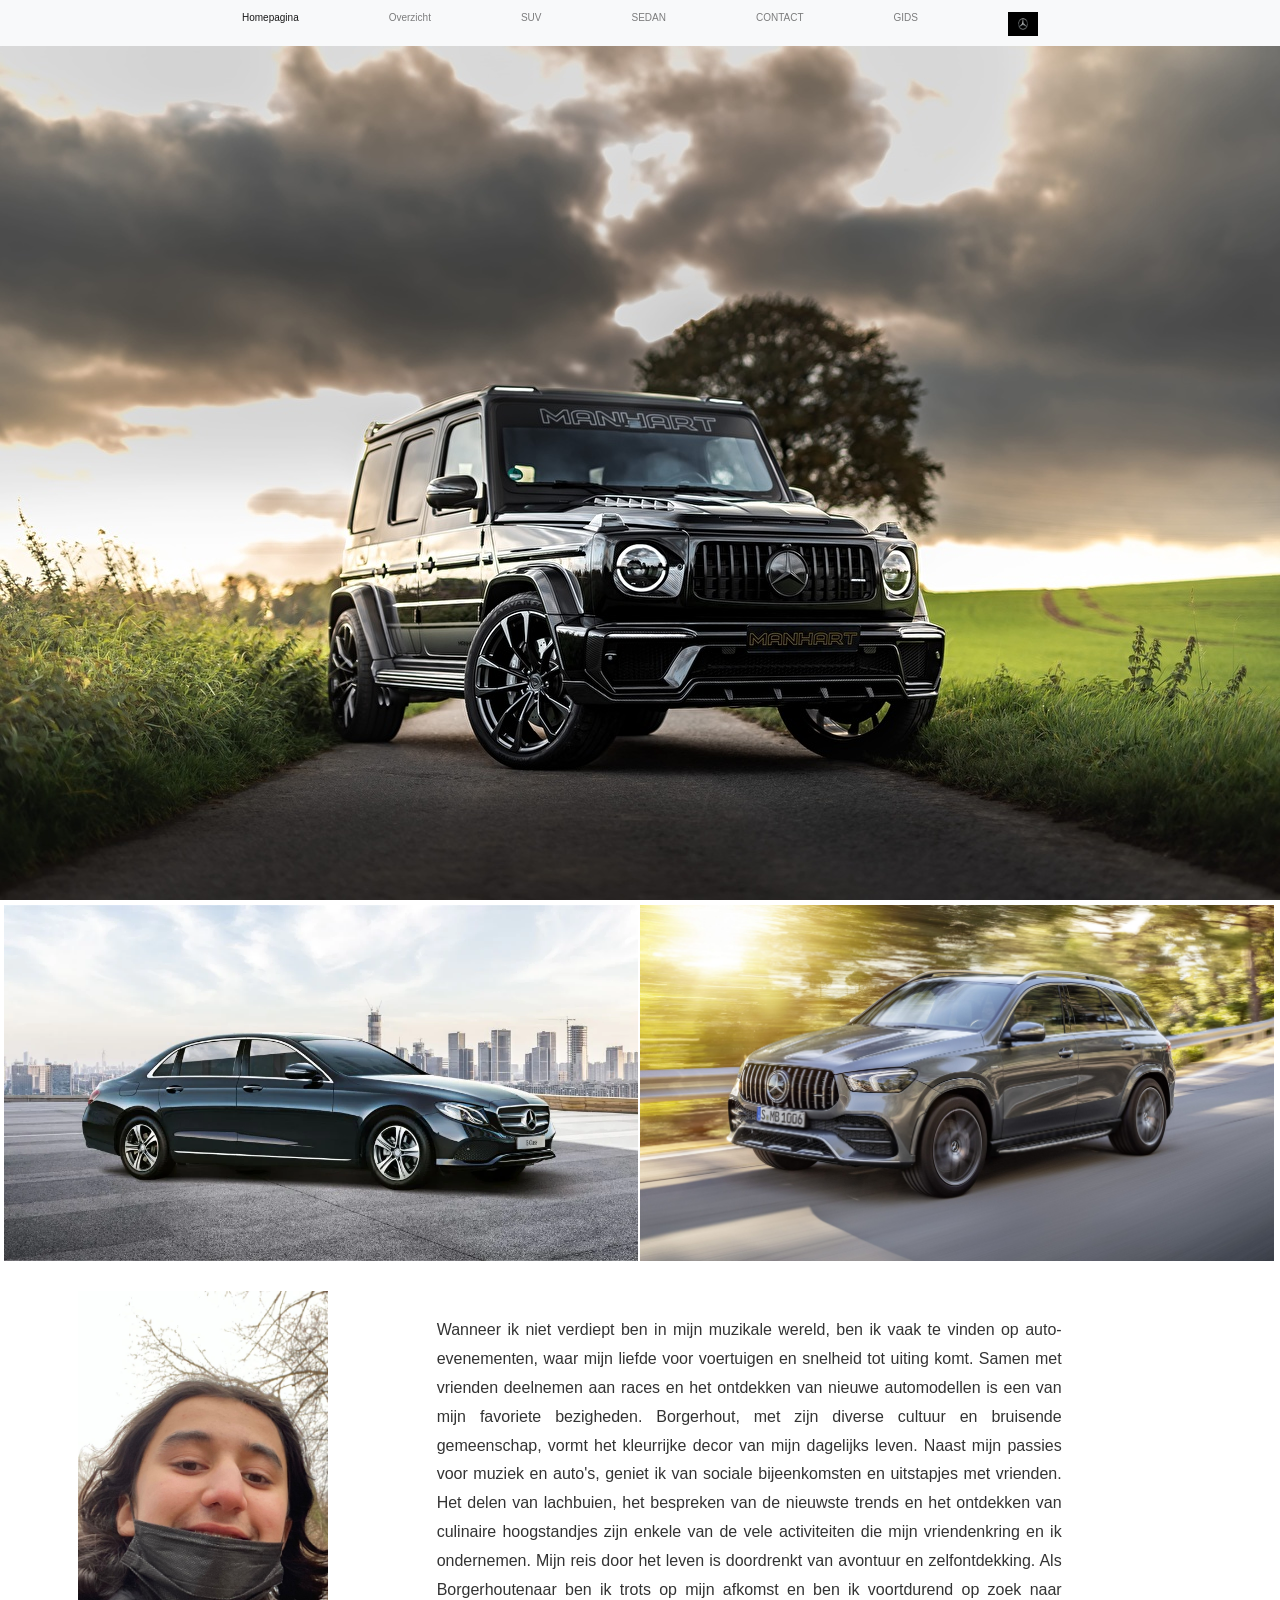
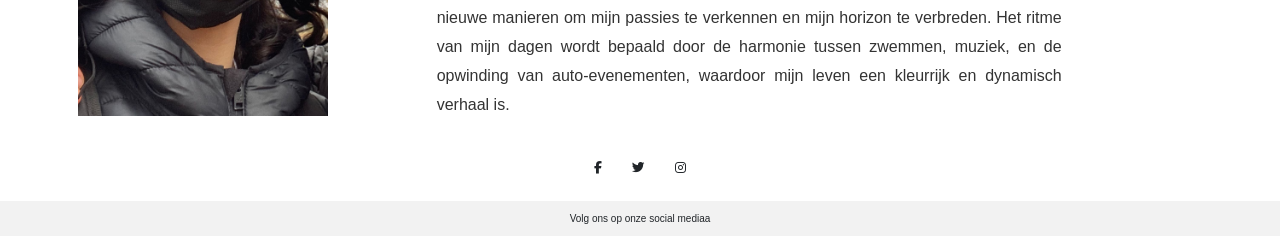
<file: index.html>
<!DOCTYPE html>
<html lang="en">
   <head>
      <meta charset="UTF-8">
      <meta name="viewport" content="width=device-width, initial-scale=1">
      <title>Document</title>
      <link rel="stylesheet" href="mystyle.css">
      <link rel="stylesheet" href="leafled.js">
      <link rel="stylesheet" href="https://cdnjs.cloudflare.com/ajax/libs/font-awesome/6.4.2/css/all.min.css">
      <link rel="stylesheet" href="https://cdn.jsdelivr.net/npm/bootstrap@4.3.1/dist/css/bootstrap.min.css" integrity="sha384-ggOyR0iXCbMQv3Xipma34MD+dH/1fQ784/j6cY/iJTQUOhcWr7x9JvoRxT2MZw1T" crossorigin="anonymous">
      
   </head>
   <body>
    <nav class="navbar navbar-expand-lg navbar-expand-sm navbar-light bg-light sticky-top">  
      <div class="collapse navbar-collapse" id="navbarSupportedContent">
        <ul class="navbar-nav mr-auto">
          <li class="nav-item active">
            <a class="nav-link" href="Homepage.html">Homepagina <span class="sr-only"></span></a>
          </li>
          <li class="nav-item">
            <a class="nav-link" href="overzichtpagina.html">Overzicht</a>
        </li>
          <li class="nav-item">
            <a class="nav-link" href="SUV.html">SUV</a>
          </li>
          <li class="nav-item">
              <a class="nav-link" href="Sedan.html">SEDAN</a>
          </li>
          <li class="nav-item">
              <a class="nav-link" href="contact.html">CONTACT</a>
          </li>
          <li class="nav-item">
              <a class="nav-link" href="GIDS.html">GIDS</a>
          </li>
          <li class="nav-item">
              <a class="nav-link"  > <img src="img/mercedes-nav.jpg" alt="" width="30" height="24" class="d-inline-block align-text-top"></a>
          </li>
          
        </ul>
      </div>
    </nav>
      <h1><img src="img/mercedes-header.jpg" alt="..." class="img-fluid">      </h1>
      <p>
         <img src="img/mercedes-sedan.webp" class="fotohome home1" alt="...">
         <img src="img/mercedes-SUV.jpg" class="fotohome home2" alt="...">
      </p>
   
      <section class="row">
        <section class="col-md-4 eigen-foto">
          <img class="eigen-foto" src="img/eigen-foto.jpg" alt="">
        </section>
        <section class="col-md-6 wie-ben-ik">
          <article>
            <div class="tekst-bij-foto">
              <p>
                Wanneer ik niet verdiept ben in mijn muzikale wereld, ben ik vaak te vinden op auto-evenementen, waar mijn liefde voor voertuigen en snelheid tot uiting komt. Samen met vrienden deelnemen aan races en het ontdekken van nieuwe automodellen is een van mijn favoriete bezigheden. Borgerhout, met zijn diverse cultuur en bruisende gemeenschap, vormt het kleurrijke decor van mijn dagelijks leven.
                Naast mijn passies voor muziek en auto's, geniet ik van sociale bijeenkomsten en uitstapjes met vrienden. Het delen van lachbuien, het bespreken van de nieuwste trends en het ontdekken van culinaire hoogstandjes zijn enkele van de vele activiteiten die mijn vriendenkring en ik ondernemen.             
                Mijn reis door het leven is doordrenkt van avontuur en zelfontdekking. Als Borgerhoutenaar ben ik trots op mijn afkomst en ben ik voortdurend op zoek naar nieuwe manieren om mijn passies te verkennen en mijn horizon te verbreden. Het ritme van mijn dagen wordt bepaald door de harmonie tussen zwemmen, muziek, en de opwinding van auto-evenementen, waardoor mijn leven een kleurrijk en dynamisch verhaal is.                <!-- Rest of the text -->
              </p>
            </div>
          </article>
        </section>
      </section>

      <footer class="text-center bg-body-tertiary">
         <!-- Grid container -->
         <div class="container pt-4">
            <!-- Section: Social media -->
            <section class="mb-4">
               <!-- Facebook -->
               <a
                  data-mdb-ripple-init
                  class="btn btn-link btn-floating btn-lg text-body m-1"
                  href="#!"
                  role="button"
                  data-mdb-ripple-color="dark"
                  ><i class="fab fa-facebook-f"></i
                  ></a>
               <!-- Twitter -->
               <a
                  data-mdb-ripple-init
                  class="btn btn-link btn-floating btn-lg text-body m-1"
                  href="#!"
                  role="button"
                  data-mdb-ripple-color="dark"
                  ><i class="fab fa-twitter"></i
                  ></a>
               <!-- Instagram -->
               <a
                  data-mdb-ripple-init
                  class="btn btn-link btn-floating btn-lg text-body m-1"
                  href="#!"
                  role="button"
                  data-mdb-ripple-color="dark"
                  ><i class="fab fa-instagram"></i
                  ></a>
            </section>
            <!-- Section: Social media -->
         </div>
         <!-- Grid container -->
         <!-- Copyright -->
         <div class="text-center p-3" style="background-color: rgba(0, 0, 0, 0.05);">
            Volg ons op onze social mediaa
            <a class="text-body" href="https://mdbootstrap.com/"></a>
         </div>
         <!-- Copyright -->
      </footer>
   </body>
</html>
</file>
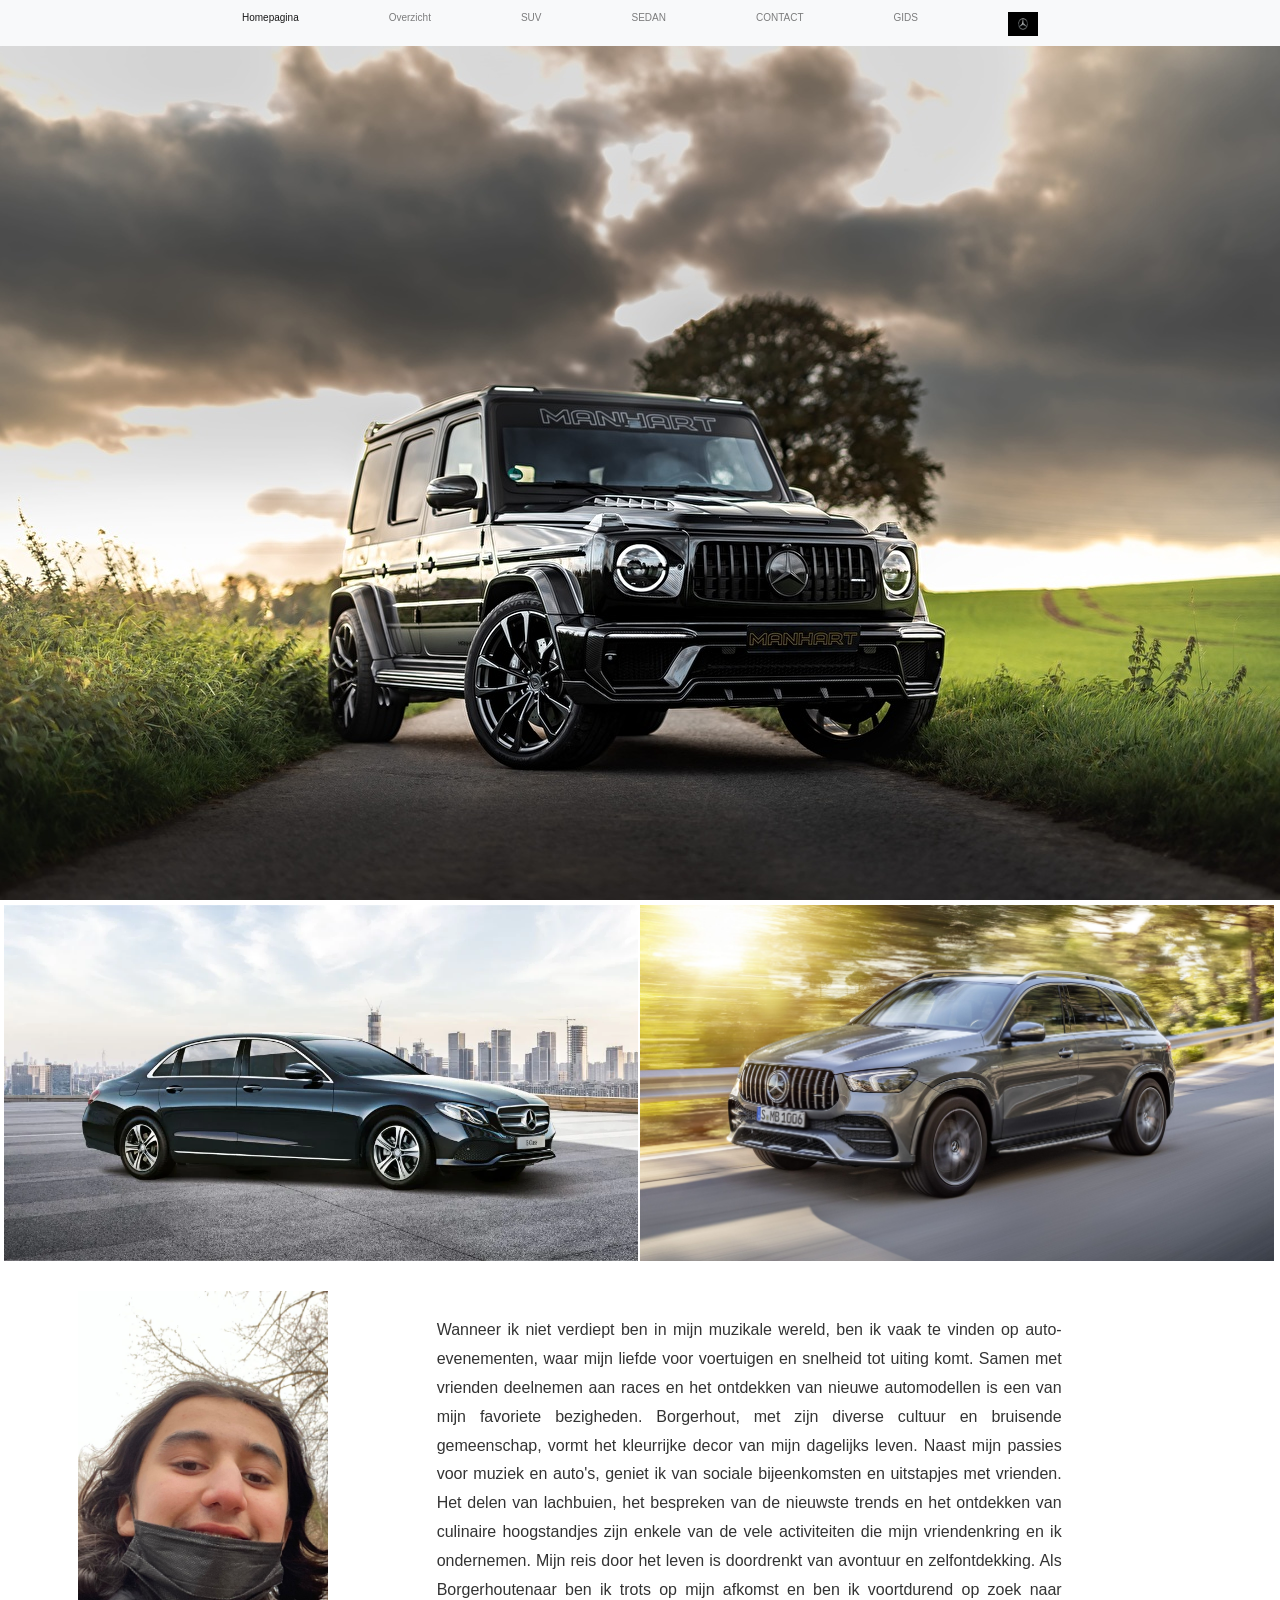
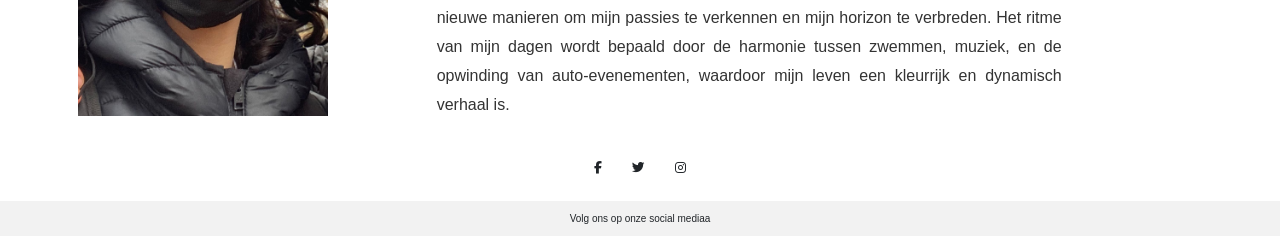
<file: Homepage.html>
<!DOCTYPE html>
<html lang="en">
   <head>
      <meta charset="UTF-8">
      <meta name="viewport" content="width=device-width, initial-scale=1">
      <title>Document</title>
      <link rel="stylesheet" href="mystyle.css">
      <link rel="stylesheet" href="leafled.js">
      <link rel="stylesheet" href="https://cdnjs.cloudflare.com/ajax/libs/font-awesome/6.4.2/css/all.min.css">
      <link rel="stylesheet" href="https://cdn.jsdelivr.net/npm/bootstrap@4.3.1/dist/css/bootstrap.min.css" integrity="sha384-ggOyR0iXCbMQv3Xipma34MD+dH/1fQ784/j6cY/iJTQUOhcWr7x9JvoRxT2MZw1T" crossorigin="anonymous">
      
   </head>
   <body>
    <nav class="navbar navbar-expand-lg navbar-expand-sm navbar-light bg-light sticky-top">  
      <div class="collapse navbar-collapse" id="navbarSupportedContent">
        <ul class="navbar-nav mr-auto">
          <li class="nav-item active">
            <a class="nav-link" href="Homepage.html">Homepagina <span class="sr-only"></span></a>
          </li>
          <li class="nav-item">
            <a class="nav-link" href="overzichtpagina.html">Overzicht</a>
        </li>
          <li class="nav-item">
            <a class="nav-link" href="SUV.html">SUV</a>
          </li>
          <li class="nav-item">
              <a class="nav-link" href="Sedan.html">SEDAN</a>
          </li>
          <li class="nav-item">
              <a class="nav-link" href="contact.html">CONTACT</a>
          </li>
          <li class="nav-item">
              <a class="nav-link" href="GIDS.html">GIDS</a>
          </li>
          <li class="nav-item">
              <a class="nav-link"  > <img src="img/mercedes-nav.jpg" alt="" width="30" height="24" class="d-inline-block align-text-top"></a>
          </li>
          
        </ul>
      </div>
    </nav>
      <h1><img src="img/mercedes-header.jpg" alt="..." class="img-fluid">      </h1>
      <p>
         <img src="img/mercedes-sedan.webp" class="fotohome home1" alt="...">
         <img src="img/mercedes-SUV.jpg" class="fotohome home2" alt="...">
      </p>
   
      <section class="row">
        <section class="col-md-4 eigen-foto">
          <img class="eigen-foto" src="img/eigen-foto.jpg" alt="">
        </section>
        <section class="col-md-6 wie-ben-ik">
          <article>
            <div class="tekst-bij-foto">
              <p>
                Wanneer ik niet verdiept ben in mijn muzikale wereld, ben ik vaak te vinden op auto-evenementen, waar mijn liefde voor voertuigen en snelheid tot uiting komt. Samen met vrienden deelnemen aan races en het ontdekken van nieuwe automodellen is een van mijn favoriete bezigheden. Borgerhout, met zijn diverse cultuur en bruisende gemeenschap, vormt het kleurrijke decor van mijn dagelijks leven.
                Naast mijn passies voor muziek en auto's, geniet ik van sociale bijeenkomsten en uitstapjes met vrienden. Het delen van lachbuien, het bespreken van de nieuwste trends en het ontdekken van culinaire hoogstandjes zijn enkele van de vele activiteiten die mijn vriendenkring en ik ondernemen.             
                Mijn reis door het leven is doordrenkt van avontuur en zelfontdekking. Als Borgerhoutenaar ben ik trots op mijn afkomst en ben ik voortdurend op zoek naar nieuwe manieren om mijn passies te verkennen en mijn horizon te verbreden. Het ritme van mijn dagen wordt bepaald door de harmonie tussen zwemmen, muziek, en de opwinding van auto-evenementen, waardoor mijn leven een kleurrijk en dynamisch verhaal is.                <!-- Rest of the text -->
              </p>
            </div>
          </article>
        </section>
      </section>

      <footer class="text-center bg-body-tertiary">
         <!-- Grid container -->
         <div class="container pt-4">
            <!-- Section: Social media -->
            <section class="mb-4">
               <!-- Facebook -->
               <a
                  data-mdb-ripple-init
                  class="btn btn-link btn-floating btn-lg text-body m-1"
                  href="#!"
                  role="button"
                  data-mdb-ripple-color="dark"
                  ><i class="fab fa-facebook-f"></i
                  ></a>
               <!-- Twitter -->
               <a
                  data-mdb-ripple-init
                  class="btn btn-link btn-floating btn-lg text-body m-1"
                  href="#!"
                  role="button"
                  data-mdb-ripple-color="dark"
                  ><i class="fab fa-twitter"></i
                  ></a>
               <!-- Instagram -->
               <a
                  data-mdb-ripple-init
                  class="btn btn-link btn-floating btn-lg text-body m-1"
                  href="#!"
                  role="button"
                  data-mdb-ripple-color="dark"
                  ><i class="fab fa-instagram"></i
                  ></a>
            </section>
            <!-- Section: Social media -->
         </div>
         <!-- Grid container -->
         <!-- Copyright -->
         <div class="text-center p-3" style="background-color: rgba(0, 0, 0, 0.05);">
            Volg ons op onze social mediaa
            <a class="text-body" href="https://mdbootstrap.com/"></a>
         </div>
         <!-- Copyright -->
      </footer>
   </body>
</html>
</file>
<file: mystyle.css>
:root {
  font-size: 62.5%; 
}

html {
  box-sizing: border-box;
}

*, *:before, *:after {
  box-sizing: inherit;
}


.fotohome {
  justify-content: center;
  width: 49.5%;
}

.home1 {
  margin-left: 4px;
}

.navbar-nav {
  gap: 8rem;
  margin: auto;
}

.SUV {
  display: flex;
  flex-wrap: wrap;
  justify-content: space-around;
}

section.eigen-foto {
  text-align: center; 
  padding: 20px; 
}

section.eigen-foto img {
  max-width: 250px; 
  height: auto; 
}

.eigen-foto {
  display: flex;
  justify-content: space-around;
  align-items: center;
}




.tekst-bij-foto p {
  font-size: 1.6rem; 
  line-height: 1.8; 
  color: #333; 
  text-align: justify; 
  justify-content: center;
  align-items: center;
  padding-top: 45px;

}

.tekst-bij-foto p:first-child {
  margin-top: 0; 
}

.tekst-bij-foto p:last-child {
  margin-bottom: 0; 
}



.fotosuv {
  position: relative;
  width: 100%; 
  max-width: 600px; 
  box-sizing: border-box;
}

.titels {
  text-align: center;
  margin-top: 2rem;
  margin-bottom: 2rem;
}

.figure-caption {
  text-align: center;
}

.bodygids {
  font-family: Arial, sans-serif;
  background-color: #f2f2f2;
  margin: 0;
  padding: 0;
}

.page-header {
  background-color: #333;
  color: #fff;
  text-align: center;
  padding: 1em;
}

.model-section {
  margin: 20px;
  padding: 20px;
  background-color: #fff;
  border-radius: 5px;
}

.model-list {
  list-style-type: none;
  padding: 0;
}

.model-item {
  margin-bottom: 20px;
  padding: 20px;
  background-color: #ddd;
  border-radius: 5px;
}

.model-title {
  color: #333;
}


figcaption{
  font-size: 1.3rem;
  font-weight: 400;
  line-height: 1.5;
  margin-top: 1rem;
  margin-bottom: 1rem;
  text-align: left;
}



.photo-section {
  display: flex;
  justify-content: space-around;
  align-items: center;
  flex-wrap: wrap;
  padding: 20px;
}

.photo {
  width: 45%;
  margin: 10px;
  text-align: center;
}

.fotooverzicht {
  max-width: 100%;
  height: auto;
  text-align: center;
}

.titelmodellen{
  margin-top: 5%;
  margin-bottom: 5%;
  text-align: center;
  position: relative;
  top:20px;
  font-size:30px;
  border-top: solid;
  border-bottom: solid;
}

.titelmodel{
  margin: 50px;
  text-align: center;
  font-size: 40px;
  text-decoration: underline;
  height:50px;
  font-family: copperplate Gothic;
}
.eerstehelft{
  display: flex;
  justify-content: flex-start;
}
.container-gegevens{
  display: flex;
}
.geg{
  justify-content: flex-start;
}
.titelgegevens, .antwoordgegevens{
  margin-top: 25px;
}
.antwoordgegevens{
  margin-left: 100px;
}
.titelgegevens{
  margin-left: 190px;
  color: gray;
}
.tittelfotos{
  margin: 50px;
  text-align: center;
  font-size: 40px;
  text-decoration: underline;
  height:50px;
}
.fotodeel{
  display: flex;
  justify-content: flex-start;
  flex-wrap: wrap;
}
.foto1, .foto3{
  position: relative;
  left:55px;
}
.fotos{
  margin:20px;
}
.foto2 , .foto4{
  position: relative;
  left: 20px;
}

form {
  width: 100%;
  max-width: 600px;
  margin: 0 auto;
  padding: 20px;
  background-color: #fff;
  border-radius: 5px;
  box-shadow: 0 2px 5px rgba(0, 0, 0, 0.1);
}

form label {
  display: block;
  margin-bottom: 10px;
  font-weight: bold;
}

form input[type="text"],
form input[type="email"],
form textarea {
  width: 100%;
  padding: 10px;
  border-radius: 5px;
  border: 1px solid #ccc;
  box-sizing: border-box;
  margin-bottom: 20px;
}

form textarea {
  height: 150px;
}

form input[type="submit"] {
  width: 100%;
  padding: 10px;
  background-color: #333;
  color: #fff;
  border: none;
  border-radius: 5px;
  cursor: pointer;
}

form input[type="submit"]:hover {
  background-color: #444;
}

.btn-2{
  background-color: black;
}
</file>
